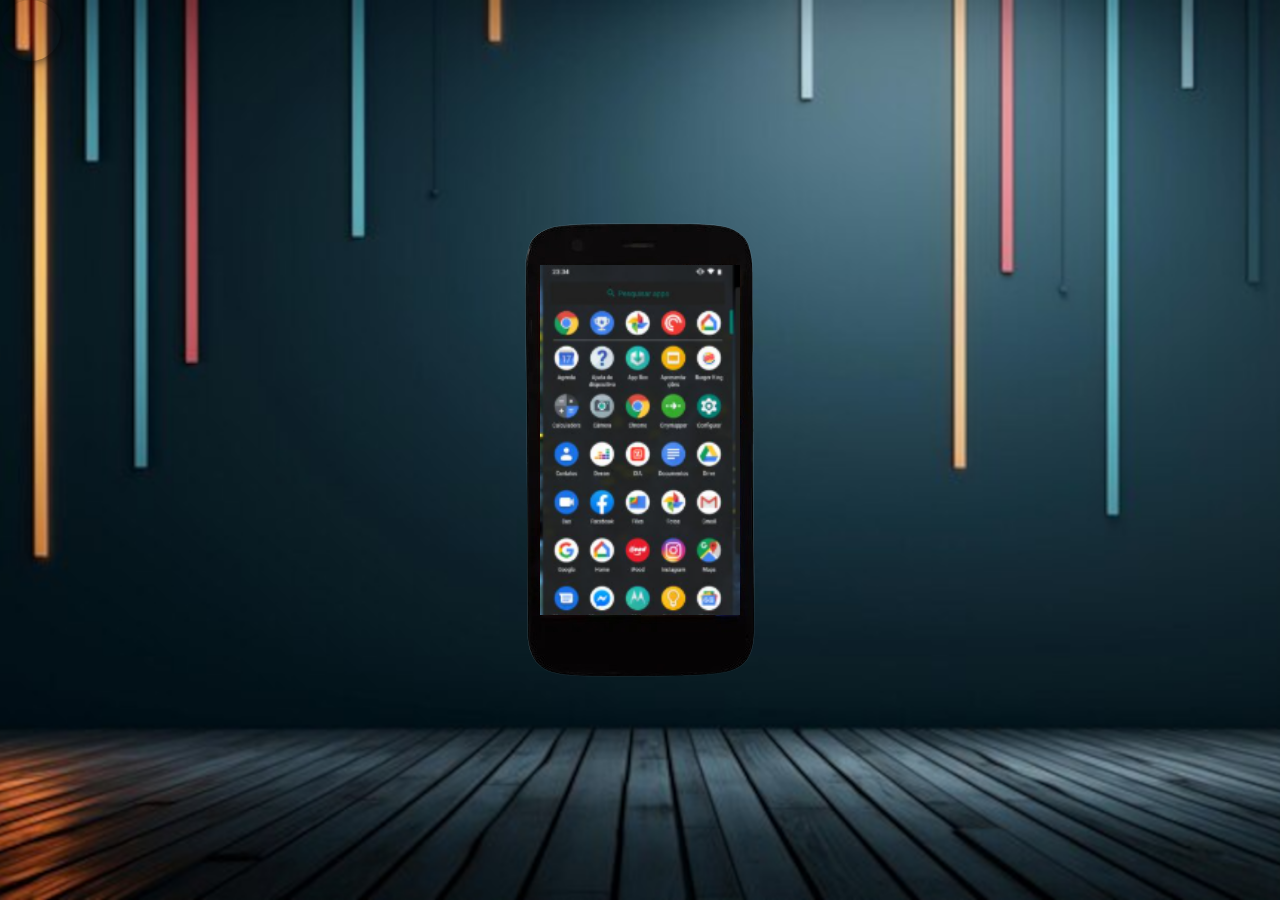
<file: index.html>
<!DOCTYPE html>
<html lang="pt-br">
<head>
    <meta charset="UTF-8">
    <meta name="viewport" content="width=device-width, initial-scale=1.0">
    <title>Projeto Social</title>
    <link rel="shortcut icon" href="img/logo.png" type="image/x-icon">
    <link rel="stylesheet" href="css/style.css">
</head>
<body>
    <main>
        <section id="telefone">
       <iframe src="home.html" name="tela" id="tela" frameborder="0"></iframe>
        </section>
        <section id="redes">

        </section>
    </main>
</body>
</html>
</file>
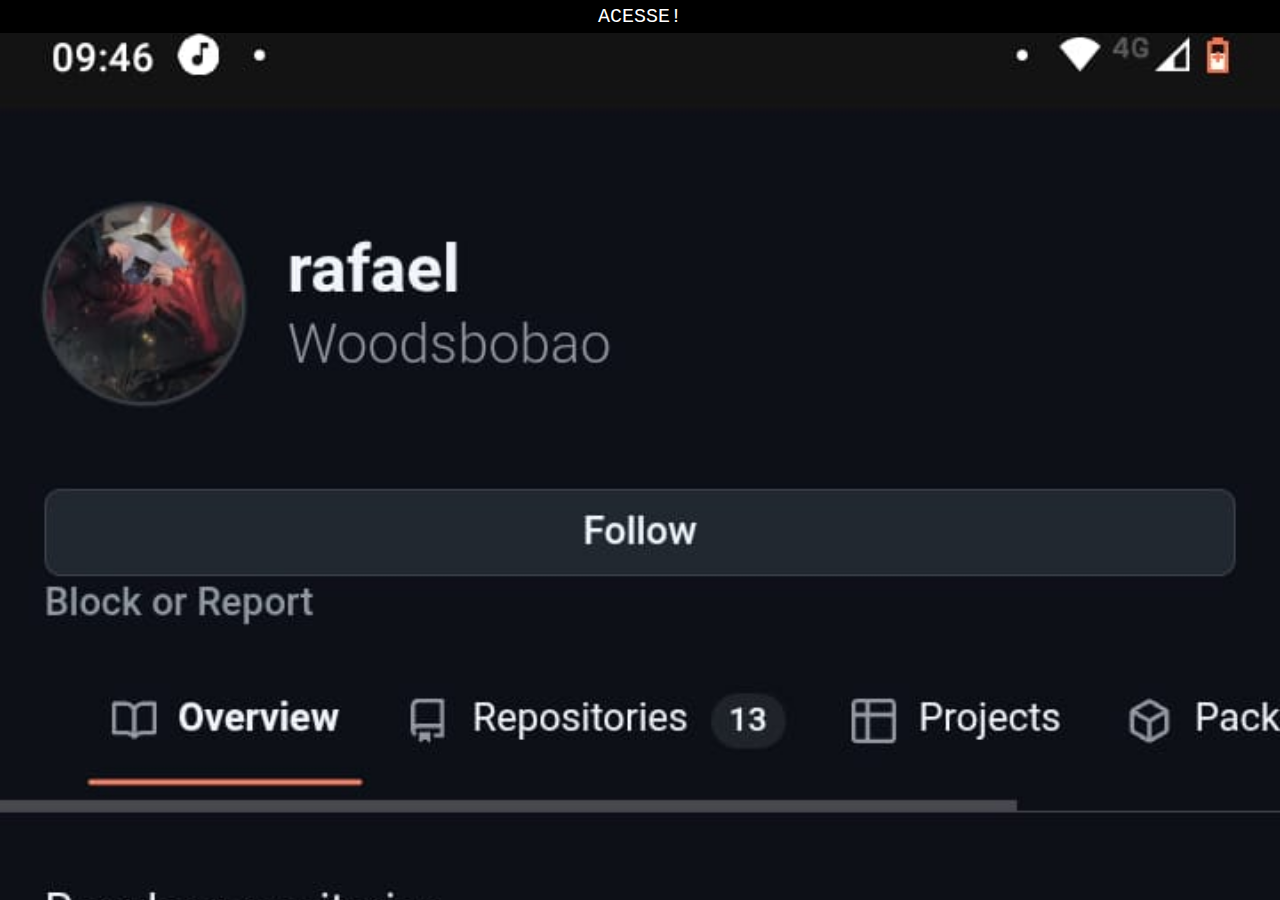
<file: github.html>
<!DOCTYPE html>
<html lang="pt-br">
<head>
    <meta charset="UTF-8">
    <meta name="viewport" content="width=device-width, initial-scale=1.0">
    <title>Document</title>
</head>
<style>
      * {
        margin: 0;
        padding: 0;
        box-sizing: border-box;
    }
    body {
        height: 100vh;
        width: 100vw;
        background-color: black;
        background-image: url(img/z.jpg);
        background-repeat: no-repeat;
        background-size: cover;
    }
    footer{
        justify-content: center;
        background-color: black;
        color: white;
        display: flex;
        align-items: bottom;
    }
    a{
        
        text-decoration: none;
        color: white;
        font-size: 20px;
        font-family: 'Courier New', Courier, monospace;
        padding: 5px;
    }
</style>
<body>
   <footer>
    <a href="https://github.com/Woodsbobao" target="_blank">ACESSE!</a>
   </footer>
</body>
</html>
</file>
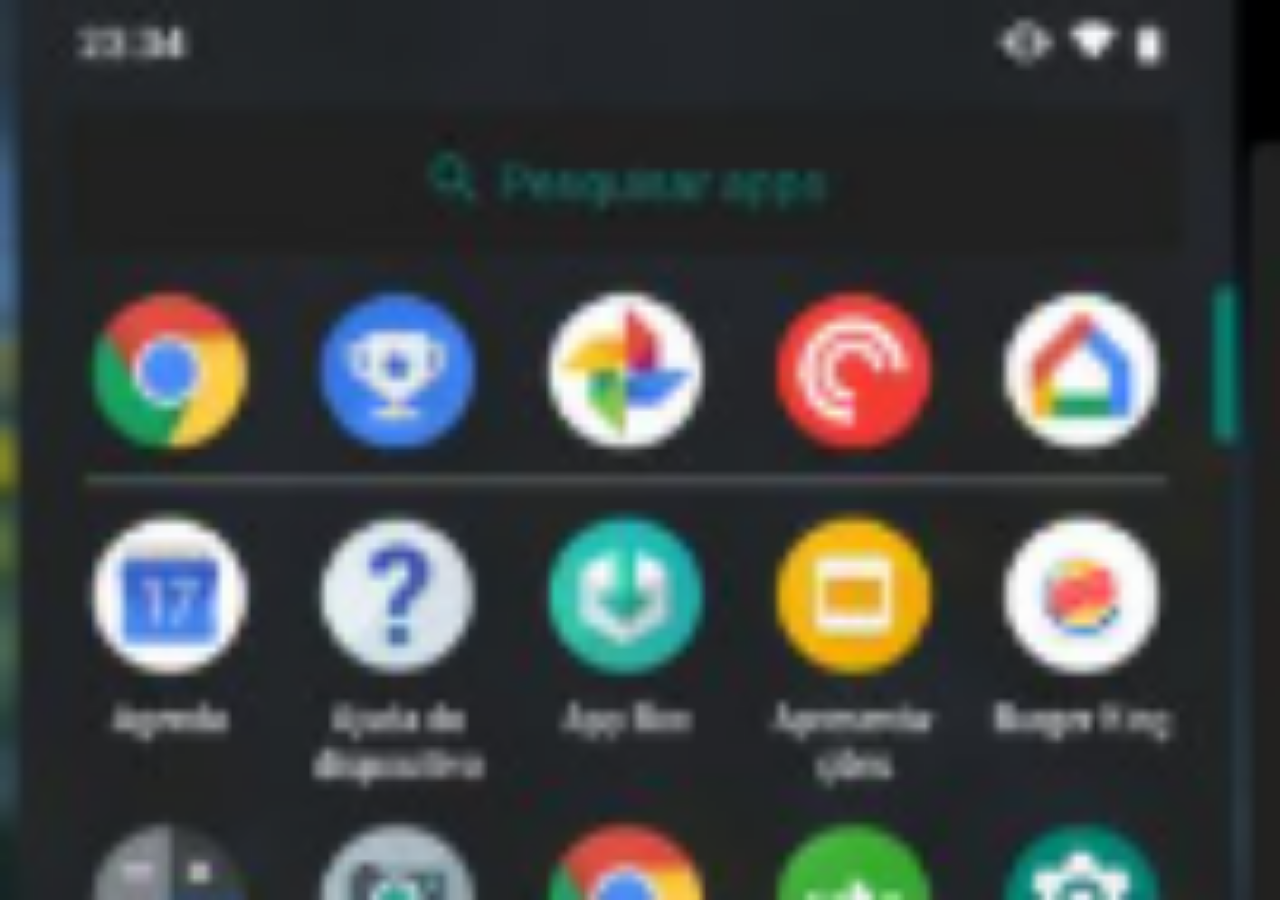
<file: home.html>
<!DOCTYPE html>
<html lang="pt-br">
<head>
    <meta charset="UTF-8">
    <meta name="viewport" content="width=device-width, initial-scale=1.0">
    <title>Document</title>
</head>
<style>
    * {
        margin: 0;
        padding: 0;
        box-sizing: border-box;
    }
    body {
        height: 100vh;
        width: 100vw;
        background-color: black;
        background-image: url(img/Captura\ de\ tela\ 2025-07-04\ 082036.png);
        background-repeat: no-repeat;
        background-size: cover;
        
    }
</style>
<body>
    
</body>
</html>
</file>
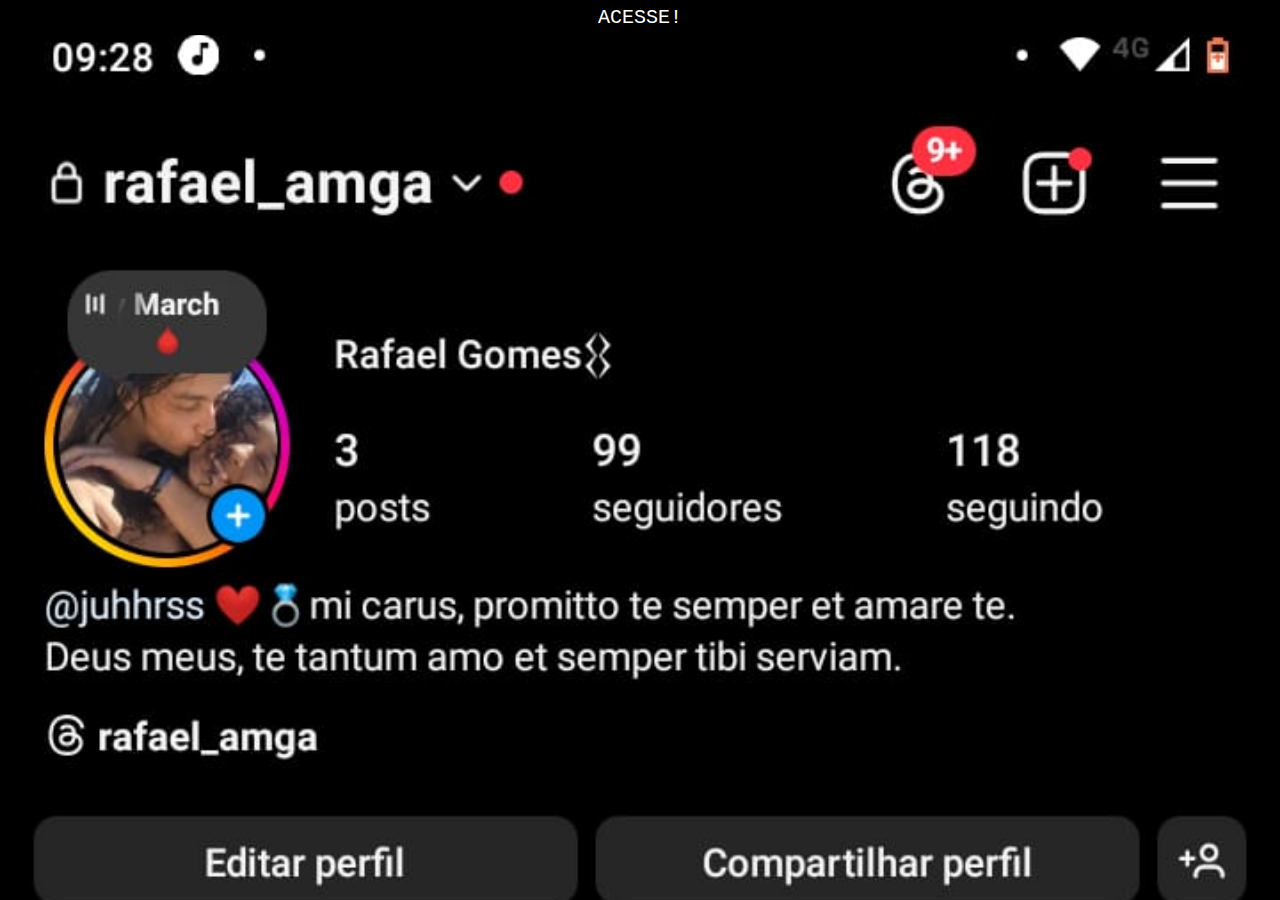
<file: insta.html>
<!DOCTYPE html>
<html lang="pt-br">
<head>
    <meta charset="UTF-8">
    <meta name="viewport" content="width=device-width, initial-scale=1.0">
    <title>Document</title>
</head>
<style>
      * {
        margin: 0;
        padding: 0;
        box-sizing: border-box;
    }
    body {
        height: 100vh;
        width: 100vw;
        background-color: black;
        background-image: url(img/insta1.jpg);
        background-repeat: no-repeat;
        background-size: cover;
    }
     footer{
        justify-content: center;
        background-color: black;
        color: white;
        display: flex;
        text-align: left;
    }
    a{
        
        text-decoration: none;
        color: white;
        font-size: 20px;
        font-family: 'Courier New', Courier, monospace;
        padding: 6px;
    }
</style>
<body>
    <footer>
    <a href="https://www.instagram.com/rafael_amga/" target="_blank">ACESSE!</a>
   </footer>
</body>
</html>
</file>
<file: css/style.css>
@charset utf-8;

*{
    margin: 0;
    padding: 0;
    font-family: Arial, Helvetica, sans-serif;
}

html, body{
    height: 100vh;
    width: 100vw;
    background-color: black;
    background-image: url(../img/gimp.png);
    background-repeat: no-repeat;
    background-size: cover;
    background-position: center;
    overflow: hidden;
}
main{
    height: 100vh;
    position: relative;
}

section#telefone{
    height: 500px;
    width: 254px;
    
    position: absolute;
    top: 50%;
    left: 50%;
    transform: translate(-50%, -50%);
    background-image: url(../img/motorola.png);
    background-repeat: no-repeat;
}
iframe#tela{
    position: relative;
    top: 65px;
    left: 27px;
    height: 350px;
    width: 200px;
}
img,section#redes{
    width: 61px;
    height: 61px;
    border-radius: 50%;
    box-shadow: 2px 2px 10px rgba(0, 0, 0, 0.5);
    box-sizing: border-box;
    
}

img:hover{
    transform: scale(1.1);
    transition: 0.3s;
    border: 2px solid #fff;
}
</file>
